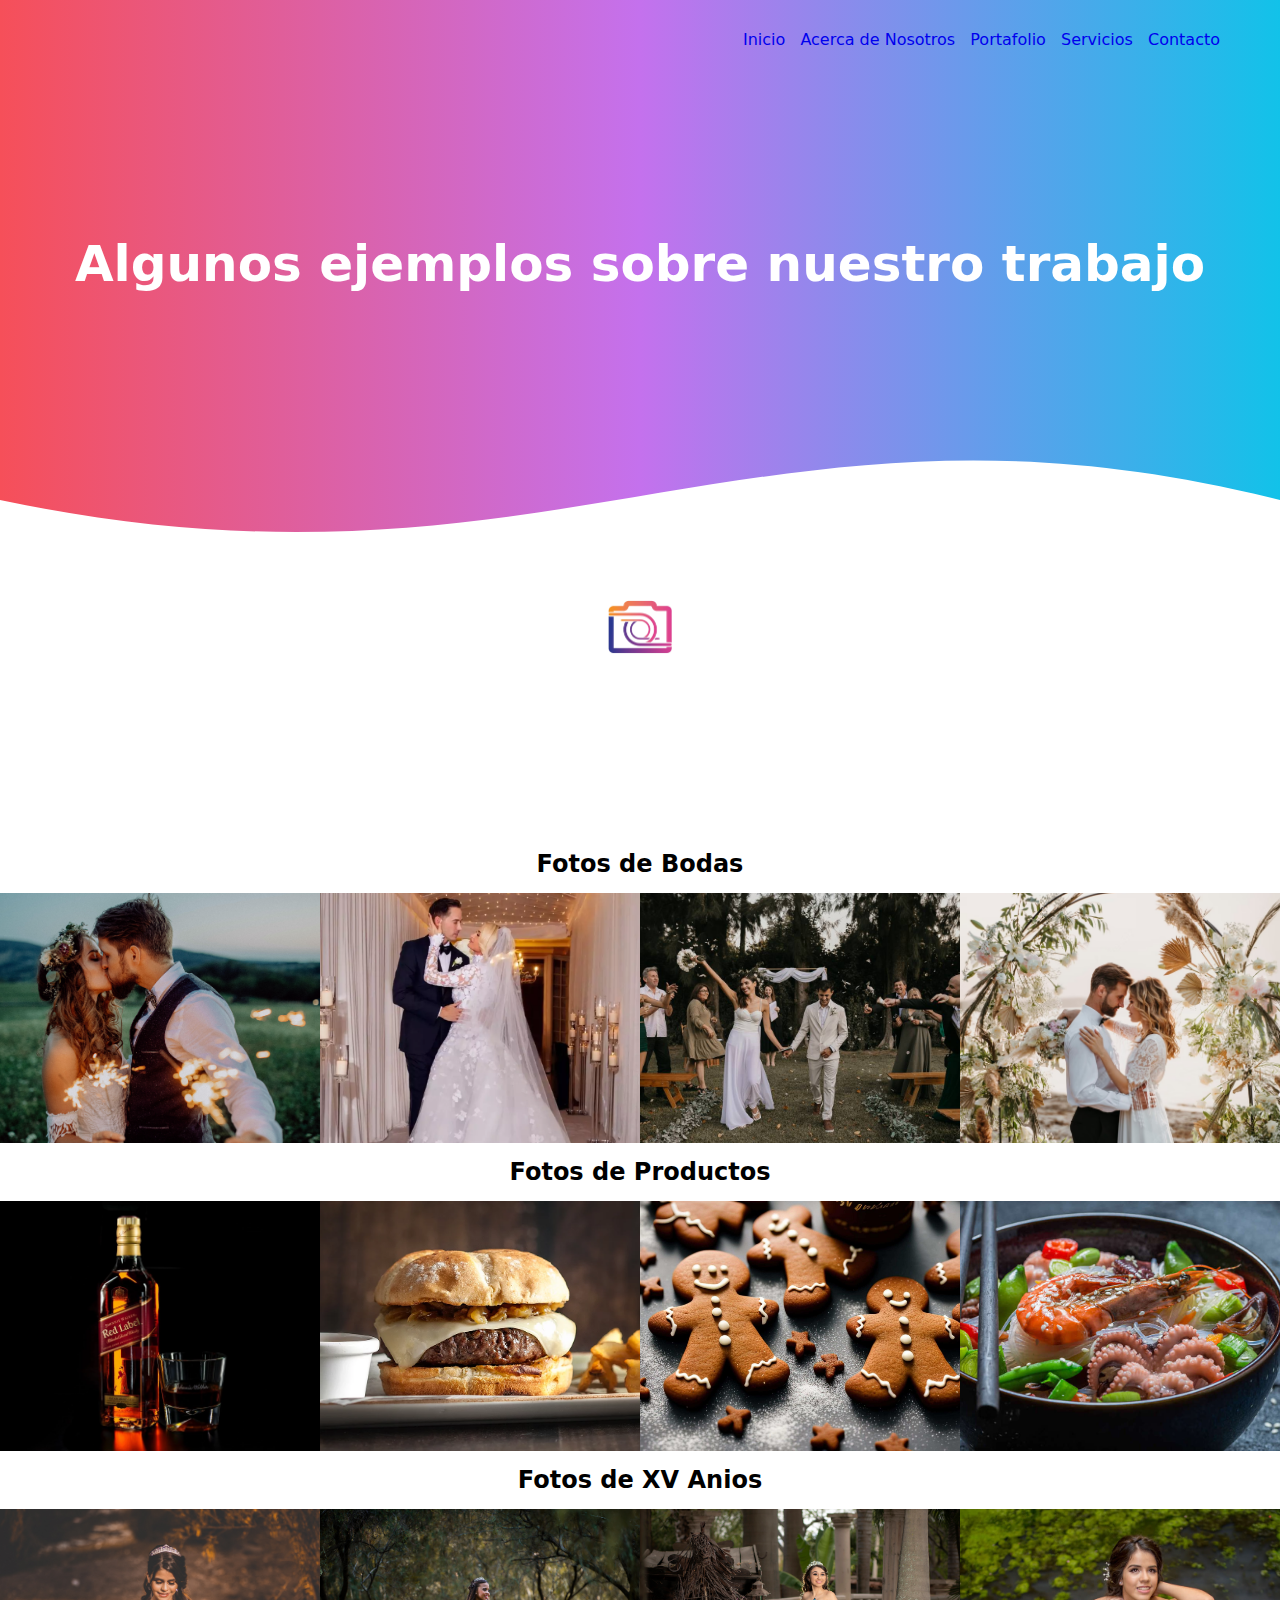
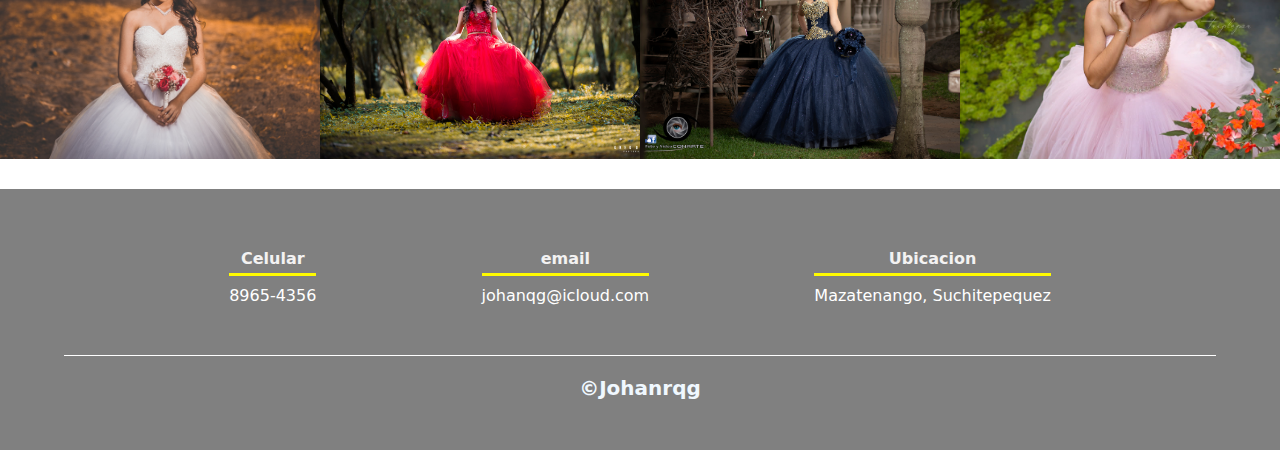
<file: Html/index2.html>
<!DOCTYPE html>
<html lang="en">

<head>
    <meta charset="UTF-8">
    <meta name="viewport" content="width=device-width, initial-scale=1.0">
    <title>Portafolio</title>
    <link rel="stylesheet" href="/Css/Desing2.css">
    <link rel="shortcut icon" href="/Imagen/Logo.png" type="imagen/x-icon">
</head>

<body>
    <header>
        <nav>
            <a href="/Html/index.html"> Inicio </a>
            <a href="/Html/index3.html"> Acerca de Nosotros </a>
            <a href="/Html/index2.html"> Portafolio </a>
            <a href="/Html/index4.html"> Servicios </a>
            <a href="/Html/index5.html"> Contacto </a>
        </nav>
        <section class="Textos-Header">

            <h1> Algunos ejemplos sobre nuestro trabajo</h1>





        </section>


        <div class="wave" style="height: 150px; overflow: hidden;"><svg viewBox="0 0 500 150" preserveAspectRatio="none"
                style="height: 100%; width: 100%;">
                <path d="M0.00,49.98 C215.00,166.28 296.84,-81.41 500.00,49.98 L500.00,150.00 L0.00,150.00 Z"
                    style="stroke: none; fill: rgb(255, 255, 255);"></path>
            </svg>

        </div>


    </header>



    <main>
        <section class="imagen-logo">
            <img src="/Imagen/Logo.png" alt="" class=>
        </section>

        <section class="Boda">
            <h2 class="Titulo-boda"> Fotos de Bodas</h2>

            <div class="Fotos-boda">

                <div class="img-bodas">
                    <img src="/Imagen/Boda/Boda1.1.jpeg" alt="">
                </div>
                <div class="img-bodas">
                    <img src="/Imagen/Boda/Boda1.3.webp" alt="">
                </div>
                <div class="img-bodas">
                    <img src="/Imagen/Boda/Boda1.4.jpeg" alt="">
                </div>
                <div class="img-bodas">
                    <img src="/Imagen/Boda/Boda2.avif" alt="">
                </div>
            </div>

        </section>

        <section class="productos">

            <h2 class="Titulo-Producto"> Fotos de Productos</h2>

            <div class="Fotos-productos">

                <div class="img-producto">
                    <img src="/Imagen/Prodctos/Producto1.webp" alt="">
                </div>

                <div class="img-producto">
                    <img src="/Imagen/Prodctos/Producto2.webp" alt="">
                </div>

                <div class="img-producto">
                    <img src="/Imagen/Prodctos/Producto3.jpeg" alt="">
                </div>

                <div class="img-producto">
                    <img src="/Imagen/Prodctos/Producto4.jpeg" alt="">
                </div>
            </div>

        </section>

        <section class="Fotos-xv">

            <h2 class="Titulo-xvanios"> Fotos de XV Anios</h2>

            <div class="Fotos-xvanios">

                <div class="img-xv-anios">
                    <img src="/Imagen/xv-anios/xv1.jpeg" alt="">
                </div>

                <div class="img-xv-anios">
                    <img src="/Imagen/xv-anios/xv2.jpeg" alt="">
                </div>

                <div class="img-xv-anios">
                    <img src="/Imagen/xv-anios/xv3.jpeg" alt="">
                </div>

                <div class="img-xv-anios">
                    <img src="/Imagen/xv-anios/xv4.jpeg" alt="">
                </div>
            </div>

        </section>
    </main>
    <footer>
        <div class="contenedor-footer">

            <div class="content-foo">
                <h4>Celular</h4>
                <p>8965-4356</p>
            </div>
            <div class="content-foo">
                <h4>email</h4>
                <p>johanqg@icloud.com</p>

            </div>

            <div class="content-foo">
                <h4>Ubicacion</h4>
                <p>Mazatenango, Suchitepequez</p>
            </div>
        </div>
        <h2 class="titulo-final">&copy;Johanrqg</h2>
    </footer>
</body>

</html>
</file>
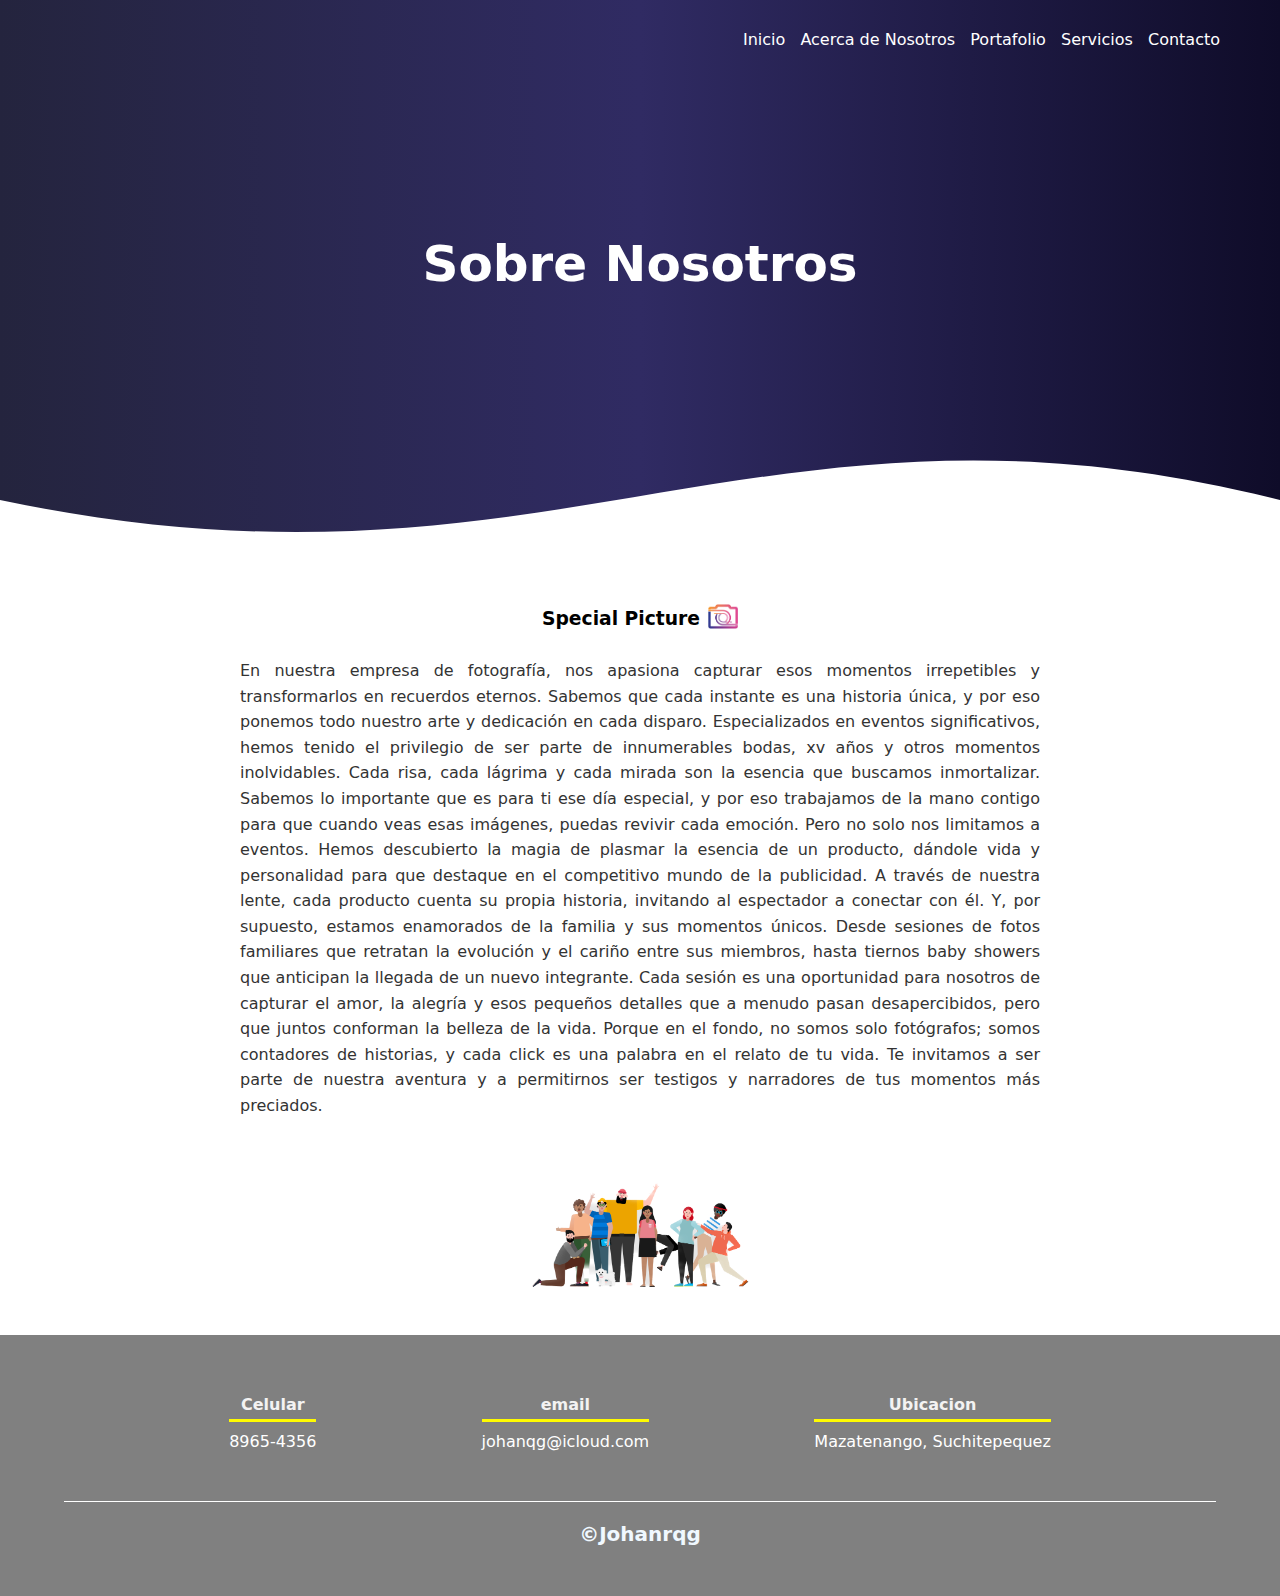
<file: Html/index3.html>
<!DOCTYPE html>
<html lang="en">

<head>
    <meta charset="UTF-8">
    <meta name="viewport" content="width=device-width, initial-scale=1.0">
    <title>Acerca de nosotros</title>
    <link rel="shortcut icon" href="/Imagen/Logo.png" type="imagen/x-icon">
    <link rel="stylesheet" href="/Css/Design3.css">
</head>


<body>

    <header>
        <nav>
            <a href="/Html/index.html"> Inicio </a>
            <a href="/Html/index3.html"> Acerca de Nosotros </a>
            <a href="/Html/index2.html"> Portafolio </a>
            <a href="/Html/index4.html"> Servicios </a>
            <a href="#"> Contacto </a>
        </nav>
        <section class="Textos-Header">

            <h1> Sobre Nosotros</h1>

        </section>


        <div class="wave" style="height: 150px; overflow: hidden;"><svg viewBox="0 0 500 150" preserveAspectRatio="none"
                style="height: 100%; width: 100%;">
                <path d="M0.00,49.98 C215.00,166.28 296.84,-81.41 500.00,49.98 L500.00,150.00 L0.00,150.00 Z"
                    style="stroke: none; fill: rgb(255, 255, 255);"></path>
            </svg>

        </div>


    </header>

    <main>
        <section class="historia">
            <section class="imagen-logo">
                <h3> Special Picture</h3>
                <img src="/Imagen/Logo.png" alt="" class=>
          
         
        </section>

            <div class="contenido">
            <p>En nuestra empresa de fotografía, nos apasiona capturar esos momentos irrepetibles y transformarlos en
                recuerdos eternos. Sabemos que cada instante es una historia única, y por eso ponemos todo nuestro arte
                y dedicación en cada disparo.

                Especializados en eventos significativos, hemos tenido el privilegio de ser parte de innumerables bodas,
                xv años y otros momentos inolvidables. Cada risa, cada lágrima y cada mirada son la esencia que buscamos
                inmortalizar. Sabemos lo importante que es para ti ese día especial, y por eso trabajamos de la mano
                contigo para que cuando veas esas imágenes, puedas revivir cada emoción.

                Pero no solo nos limitamos a eventos. Hemos descubierto la magia de plasmar la esencia de un producto,
                dándole vida y personalidad para que destaque en el competitivo mundo de la publicidad. A través de
                nuestra lente, cada producto cuenta su propia historia, invitando al espectador a conectar con él.

                Y, por supuesto, estamos enamorados de la familia y sus momentos únicos. Desde sesiones de fotos
                familiares que retratan la evolución y el cariño entre sus miembros, hasta tiernos baby showers que
                anticipan la llegada de un nuevo integrante. Cada sesión es una oportunidad para nosotros de capturar el
                amor, la alegría y esos pequeños detalles que a menudo pasan desapercibidos, pero que juntos conforman
                la belleza de la vida.

                Porque en el fondo, no somos solo fotógrafos; somos contadores de historias, y cada click es una palabra
                en el relato de tu vida. Te invitamos a ser parte de nuestra aventura y a permitirnos ser testigos y
                narradores de tus momentos más preciados.
            </p>
        </div>
            <div class="imagen-us" >
       <img src="/Imagen/Sobre-nosotros/us3.png" alt="" class="us">
    </div>
        </section>
      
    </main>
    <footer>
        <div class="contenedor-footer">

            <div class="content-foo">
                <h4>Celular</h4>
                <p>8965-4356</p>
            </div>
            <div class="content-foo">
                <h4>email</h4>
                <p>johanqg@icloud.com</p>

            </div>

            <div class="content-foo">
                <h4>Ubicacion</h4>
                <p>Mazatenango, Suchitepequez</p>
            </div>
        </div>
        <h2 class="titulo-final">&copy;Johanrqg</h2>
    </footer>
</body>

</html>
</file>
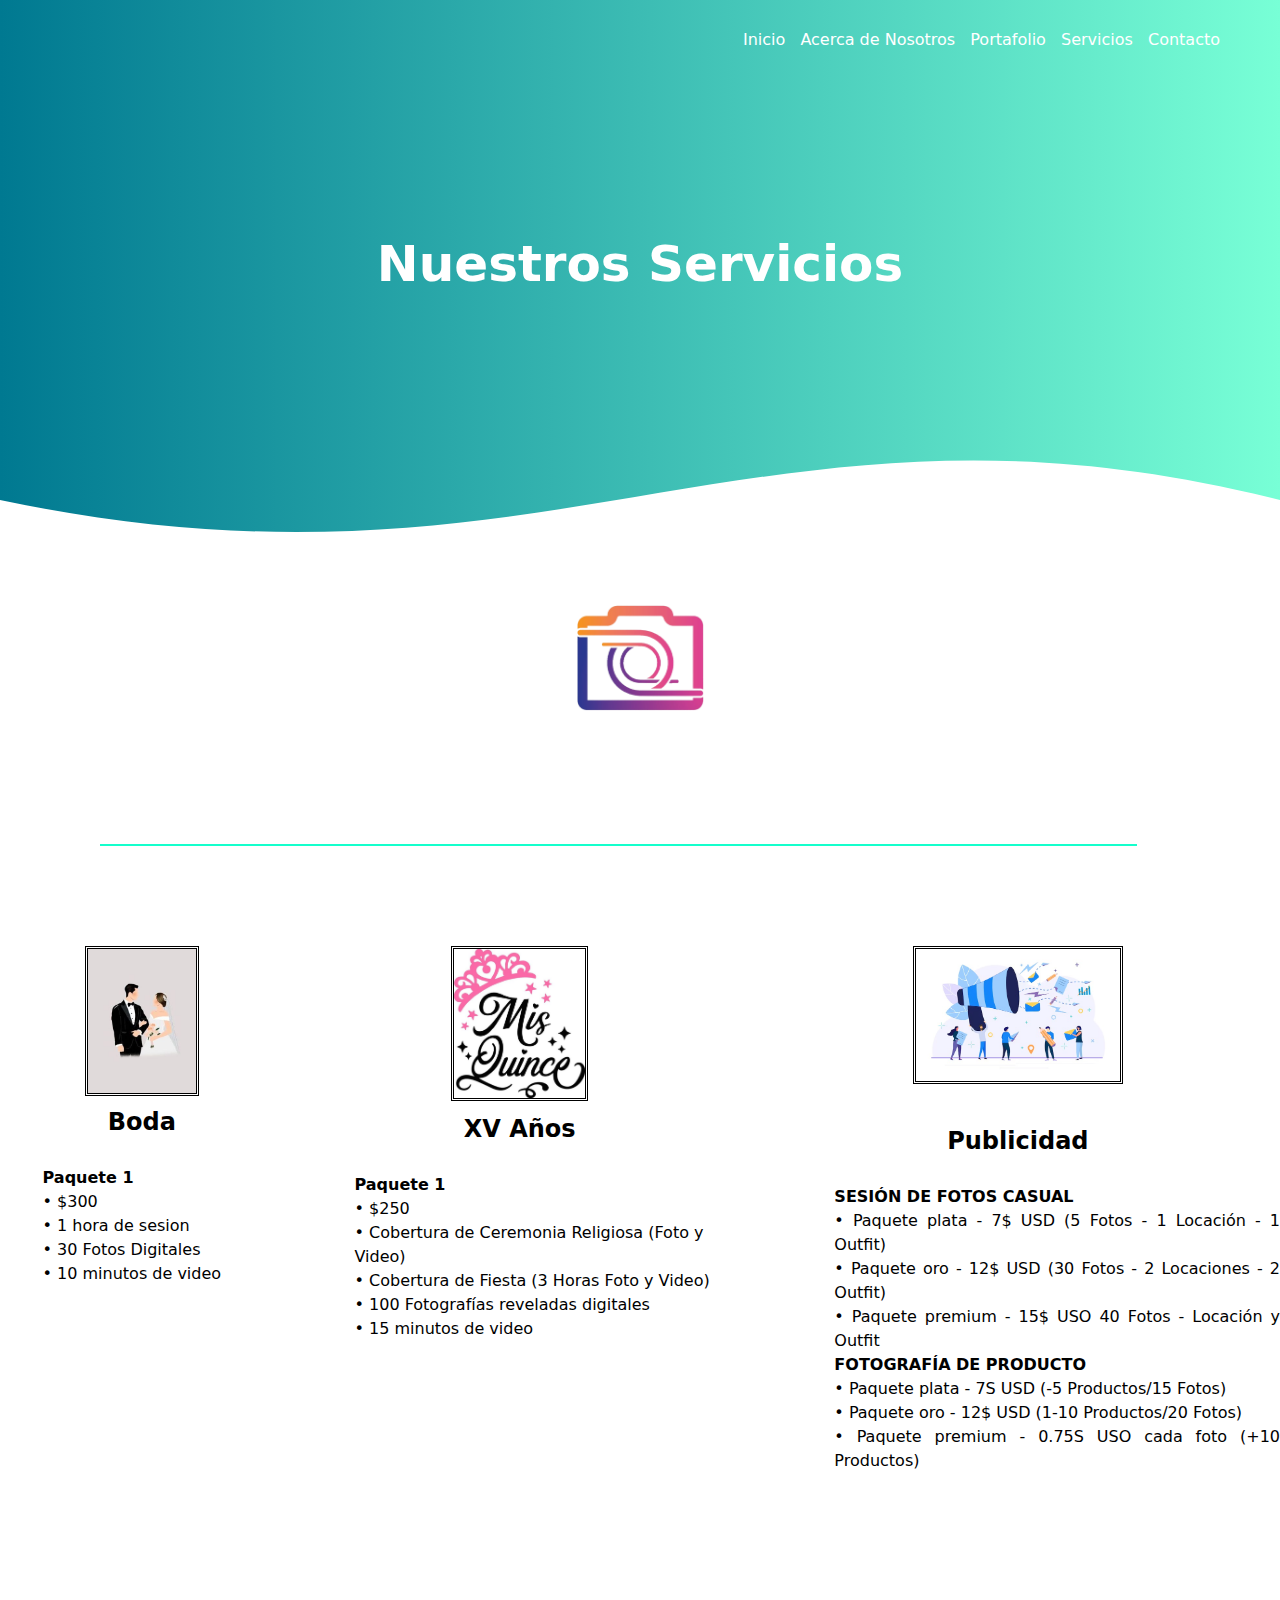
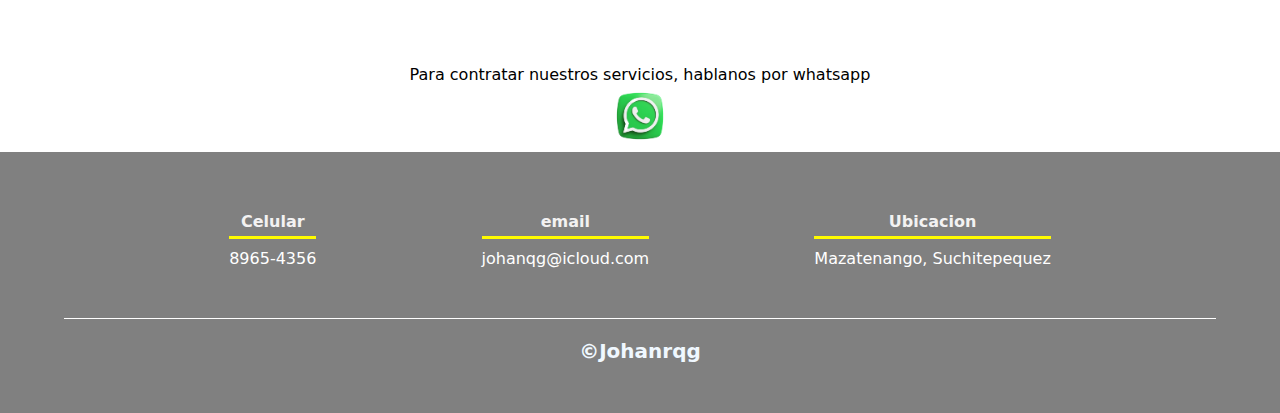
<file: Html/index4.html>
<!DOCTYPE html>
<html lang="en">

<head>
    <meta charset="UTF-8">
    <meta name="viewport" content="width=device-width, initial-scale=1.0">
    <title>Servicios</title>
    <link rel="shortcut icon" href="/Imagen/Logo.png" type="imagen/x-icon">
    <link rel="stylesheet" href="/Css/Design4.css">

</head>

<body>

    <header>
        <nav>
            <a href="/Html/index.html"> Inicio </a>
            <a href="/Html/index3.html"> Acerca de Nosotros </a>
            <a href="/Html/index2.html"> Portafolio </a>
            <a href="/Html/index4.html"> Servicios </a>
            <a href="/Html/index5.html"> Contacto </a>
        </nav>

        <section class="Textos-Header">
            <h1> Nuestros Servicios </h1>
        </section>


        <div class="wave" style="height: 150px; overflow: hidden;"><svg viewBox="0 0 500 150" preserveAspectRatio="none"
                style="height: 100%; width: 100%;">
                <path d="M0.00,49.98 C215.00,166.28 296.84,-81.41 500.00,49.98 L500.00,150.00 L0.00,150.00 Z"
                    style="stroke: none; fill: rgb(255, 255, 255);"></path>
            </svg>

        </div>


    </header>

    <main>

        <section class="imagen-logo">
            <img src="/Imagen/Logo.png" alt="" class=>
        </section>
            <h6 class="line"></h6>
        <div class="cont">
            <section class="contenedor-boda">


                <div class="servicio-boda">
                    <img src="/Imagen/Servicio/servicio1.jpeg" alt="">
                </div>

                <div class="contenido-servicioboda">
                    <h2>Boda</h2>
                    <h4>Paquete 1</h4>
                    <p>• $300</p>
                    <p>• 1 hora de sesion</p>
                    <p>• 30 Fotos Digitales</p>
                    <p>• 10 minutos de video</p>
                </div>
            </section>


            <section class="contenedor-xv">

                <div class="servicio-xv">
                    <img src="/Imagen/Servicio/servicio2.jpeg" alt="">
                </div>

                <div class="contenido-xv">
                    <h2>XV Años</h2>
                    <h4>Paquete 1</h4>
                    <p>• $250</p>
                    <p>• Cobertura de Ceremonia Religiosa (Foto y Video)</p>

                    <p>• Cobertura de Fiesta (3 Horas Foto y Video)</p>
                    <p>• 100 Fotografías reveladas digitales</p>
                    <p>• 15 minutos de video </p>
                </div>
            </section>

            <section class="contenedor-producto">

                <div class="servicio-producto">
                    <img src="/Imagen/Servicio/servicio3.jpeg" alt="">
                </div>

                <div class="contenido-producto">
                    <h2>Publicidad</h2>

                    <h4> SESIÓN DE FOTOS CASUAL</h4>
                    <p>• Paquete plata - 7$ USD (5 Fotos - 1 Locación - 1 Outfit)</p>
                    <p> • Paquete oro - 12$ USD (30 Fotos - 2 Locaciones - 2 Outfit)</p>
                    <p> • Paquete premium - 15$ USO 40 Fotos - Locación y Outfit</p>

                   

                    <h4>FOTOGRAFÍA DE PRODUCTO</h4>
                    <p> • Paquete plata - 7S USD (-5 Productos/15 Fotos)</p>
                    <p> • Paquete oro - 12$ USD (1-10 Productos/20 Fotos)</p>
                    <p> • Paquete premium - 0.75S USO cada foto (+10 Productos)</p>
                </div>
            </section>
        </div>

        <section class="WA">
            <div>
                <p> Para contratar nuestros servicios, hablanos por whatsapp</p>
                <a href="https://wa.me/50247474348"> 
                    <img src="/Imagen/WA.png" alt="Whatsapp" id="Whatsapp">
                </a>
            </div>

        </section>
    </main>
    <footer>
        <div class="contenedor-footer">

            <div class="content-foo">
                <h4>Celular</h4>
                <p>8965-4356</p>
            </div>
            <div class="content-foo">
                <h4>email</h4>
                <p>johanqg@icloud.com</p>

            </div>

            <div class="content-foo">
                <h4>Ubicacion</h4>
                <p>Mazatenango, Suchitepequez</p>
            </div>
        </div>
        <h2 class="titulo-final">&copy;Johanrqg</h2>
    </footer>
</body>

</html>
</file>
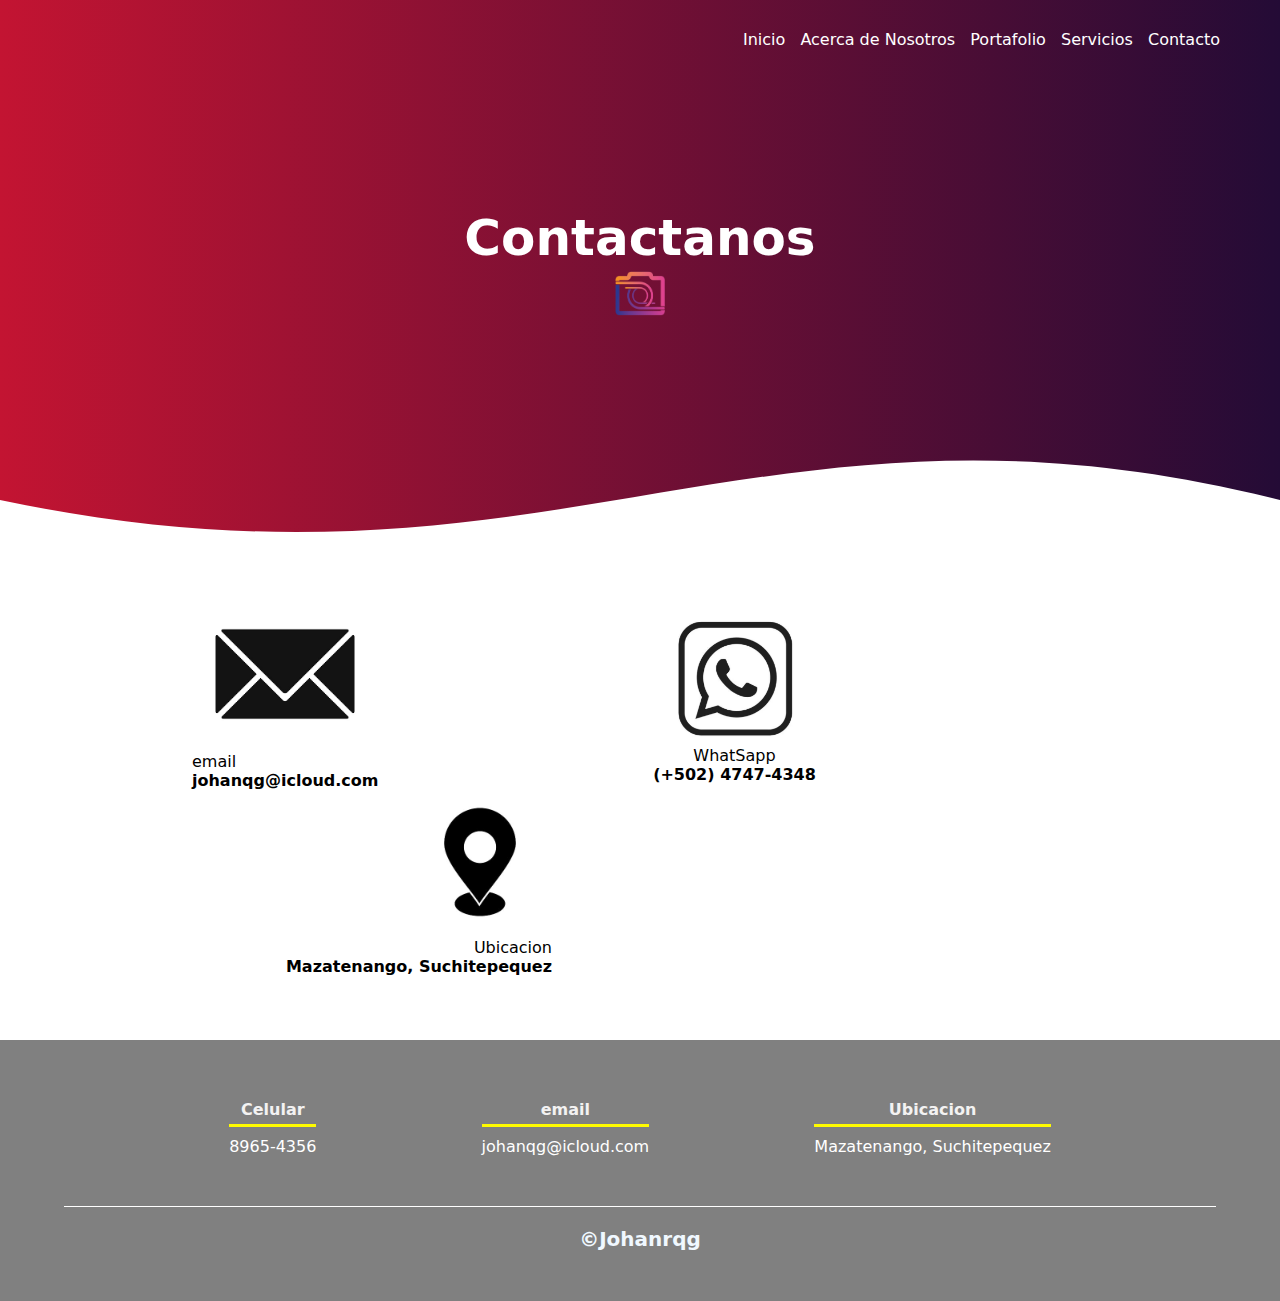
<file: Html/index5.html>
<!DOCTYPE html>
<html lang="en">

<head>
    <meta charset="UTF-8">
    <meta name="viewport" content="width=device-width, initial-scale=1.0">
    <title>Contactanos</title>
    <link rel="shortcut icon" href="/Imagen/Logo.png" type="imagen/x-icon">
    <link rel="stylesheet" href="/Css/Design5.css">

</head>

<body>

    <header>
        <nav>
            <a href="/Html/index.html"> Inicio </a>
            <a href="/Html/index3.html"> Acerca de Nosotros </a>
            <a href="/Html/index2.html"> Portafolio </a>
            <a href="/Html/index4.html"> Servicios </a>
            <a href="/Html/index5.html"> Contacto </a>
        </nav>

        <section class="Textos-Header">
            <h1>Contactanos</h1>
            <section class="imagen-logo">
                <img src="/Imagen/Logo.png" alt="" class=>
            </section>
        </section>


        <div class="wave" style="height: 150px; overflow: hidden;"><svg viewBox="0 0 500 150" preserveAspectRatio="none"
                style="height: 100%; width: 100%;">
                <path d="M0.00,49.98 C215.00,166.28 296.84,-81.41 500.00,49.98 L500.00,150.00 L0.00,150.00 Z"
                    style="stroke: none; fill: rgb(255, 255, 255);"></path>
            </svg>

        </div>


    </header>

    <main>

       
           
        <section class="contact-us">

            <div class="email">
                <img src="/Imagen/Contacto/email.jpeg" alt="">
                <p> email</p>
               
                <h4> johanqg@icloud.com</h4>
            </div>

            <div class="WA">
                <img src="/Imagen/Contacto/WA.png" alt="">
                <p> WhatSapp</p>
              
                <h4> (+502) 4747-4348</h4>
            </div>

            <div class="Ubi">
                <img src="/Imagen/Contacto/ubi.jpeg" alt="">
                <p>Ubicacion</p>
             
                <h4> Mazatenango, Suchitepequez</h4>
            </div>

        </section>
    </main>
    <footer>
        <div class="contenedor-footer">

            <div class="content-foo">
                <h4>Celular</h4>
                <p>8965-4356</p>
            </div>
            <div class="content-foo">
                <h4>email</h4>
                <p>johanqg@icloud.com</p>

            </div>

            <div class="content-foo">
                <h4>Ubicacion</h4>
                <p>Mazatenango, Suchitepequez</p>
            </div>
        </div>
        <h2 class="titulo-final">&copy;Johanrqg</h2>
    </footer>
</body>

</html>
</file>
<file: Css/Desing2.css>
*{
   margin: 0;
   padding: 0;
   box-sizing: border-box;
}

body{
    font-family: system-ui, -apple-system, BlinkMacSystemFont, 'Segoe UI', Roboto, Oxygen, Ubuntu, Cantarell, 'Open Sans', 'Helvetica Neue', sans-serif;
    overflow-x: hidden ;}

header{
   
    background: linear-gradient(to right, #f64f59, #c471ed, #12c2e9); /* W3C, IE 10+/ Edge, Firefox 16+, Chrome 26+, Opera 12+, Safari 7+ */
    width: 100%;
    height: 600px;

    background-size: cover;
    background-attachment: fixed;
    position: relative;
}

.imagen-logo img{
    width: 5%;
   

}

.imagen-logo {
    text-align: center;
    margin-bottom: 15%;
}
.wave {
    position: absolute;
    bottom: 0;
    width: 100%;
}

nav {
    text-align: right;
    padding: 30px 50px 0 0;
}

nav > a {
    font-weight: 300;
    text-decoration: none;
    margin-right: 10px;
}

nav>a:hover {
    text-decoration: underline;
}

header .Textos-Header {
    display: flex;
    height: 430px;
    width: 100%;
    align-items: center;
    justify-content: center;
    flex-direction: column;
    text-align: center;
}



.Textos-Header h1 {
    font-size: 50px;
    color: white;

}


.Titulo-boda{
    margin-bottom: 15px;
    text-align: center;
}

.Boda .Fotos-boda{
 display: flex;
 justify-content: space-between;

}



.img-bodas {
    height: 250px;
    width: 25%;  /* Cada div que contiene una imagen tomará el 25% del ancho del contenedor */
    box-sizing: border-box; 
    overflow: hidden;
}

.Boda .Fotos-boda img {
    width: 100%;
    height: 100%; 
    display: block; 
    object-fit: cover; /* Esto asegura que la imagen cubra completamente el contenedor sin distorsionarse */
    object-position: center; }

    /* Fotos de productos */
    .productos{
        margin-top: 15px;
    }

    .productos .Titulo-Producto{
    margin-bottom: 15px;
    text-align: center;
}

.productos .Fotos-productos{
 display: flex;
 justify-content: space-between;

}

.img-producto{
    height: 250px;
    width: 25%;  /* Cada div que contiene una imagen tomará el 25% del ancho del contenedor */
    box-sizing: border-box; 
    overflow: hidden;
}

.productos .Fotos-productos img {
    width: 100%;
    height: 100%; 
    display: block; 
    object-fit: cover; /* Esto asegura que la imagen cubra completamente el contenedor sin distorsionarse */
    object-position: center; }

    

     /* Fotos de xvaños */

     .Fotos-xv .Titulo-xvanios{
        margin-bottom: 15px;
        text-align: center;
    }
    
    .Fotos-xv .Fotos-xvanios{
     display: flex;
     justify-content: space-between;
    
    }
    
    .img-xv-anios{
        height: 250px;
        width: 25%;  /* Cada div que contiene una imagen tomará el 25% del ancho del contenedor */
        box-sizing: border-box; 
        overflow: hidden;
    }
    
    .Fotos-xv .Fotos-xvanios img {
        width: 100%;
        height: 100%; 
        display: block; 
        object-fit: cover; /* Esto asegura que la imagen cubra completamente el contenedor sin distorsionarse */
        object-position: center; }

        .Fotos-xv{
         margin-top: 15px;
         margin-bottom: 30px;
         

        }

        footer{
            background: grey;
            padding: 60px 0 30px 0;
            margin: auto;
            overflow: hidden;
        
        }
        
        .contenedor-footer{
        
            display: flex;
            width: 90%;
            justify-content:space-evenly ;
            margin: auto;
            padding-bottom: 50px;
            border-bottom: 1px solid rgb(255, 255, 255);
        }
        
        .content-foo{
            text-align: center;
        }
        .content-foo h4{
            color: #f3f2f2;
            border-bottom: 3px solid rgb(255, 251, 0);
            padding-bottom: 5px;
            margin-bottom: 10px;
        }
        
        .content-foo p{
           color: #ffffff;
        }
        
        .titulo-final{
            text-align: center;
            font-size: 20px;
            margin: 20px 0;
            color: aliceblue;
        }
</file>
<file: Css/Design3.css>
* {
    margin: 0;
    padding: 0;
    box-sizing: border-box;
}

body {
    font-family: system-ui, -apple-system, BlinkMacSystemFont, 'Segoe UI', Roboto, Oxygen, Ubuntu, Cantarell, 'Open Sans', 'Helvetica Neue', sans-serif;
    overflow-x: hidden;
}

header {



    background: linear-gradient(to right, #24243e, #302b63, #0f0c29);
    /* W3C, IE 10+/ Edge, Firefox 16+, Chrome 26+, Opera 12+, Safari 7+ */

    width: 100%;
    height: 600px;

    background-size: cover;
    background-attachment: fixed;
    position: relative;
}

.imagen-logo img {
    width: 30px;
    height: 25px;



}

.imagen-logo {
   text-align: center;
   display: flex;
   justify-content: center;
   
}
.imagen-logo > * {
    margin: 4px; /* Esto eliminará los márgenes de todos los elementos hijos directos de .imagen-logo */
 }
 

.wave {
    position: absolute;
    bottom: 0;
    width: 100%;
}

nav {
    text-align: right;
    padding: 30px 50px 0 0;
}

nav>a {
    font-weight: 300;
    text-decoration: none;
    margin-right: 10px;
    color: white;
}

nav>a:hover {
    text-decoration: underline;
}

header .Textos-Header {
    display: flex;
    height: 430px;
    width: 100%;
    align-items: center;
    justify-content: center;
    flex-direction: column;
    text-align: center;
}

.Textos-Header h1 {
    color: white;
    font-size: 50px;

}

.historia h3 {
    text-align: center;
    line-height: 1.6;
}

.historia .contenido p {
    text-align: justify;
    margin: 20px 15%;
    /* 15% de margen a los lados; puedes ajustar según necesites */
    line-height: 1.6;
    /* Un interlineado cómodo para lectura */
    max-width: 800px;
    /* Limita el ancho para mejorar la legibilidad en pantallas grandes */
    font-size: 16px;
    /* Tamaño de fuente estándar, ajusta según tus necesidades */
    color: #333;
    /* Un color oscuro pero no completamente negro para reducir la fatiga visual */
    margin-left: auto;
    /* Centrar el bloque de texto si es menor que el max-width */
    margin-right: auto;
}


.historia .imagen-us .us {
    width: 30%;
    text-align: center;

}

.historia .imagen-us {
    text-align: center;
}

footer{
   
    background: grey;
    padding: 60px 0 30px 0;
    margin: auto;
    overflow: hidden;

}

.contenedor-footer{
    display: flex;
    width: 90%;
    justify-content:space-evenly ;
    margin: auto;
    padding-bottom: 50px;
    border-bottom: 1px solid rgb(255, 255, 255);
}

.content-foo{
    text-align: center;
}
.content-foo h4{
    color: #f3f2f2;
    border-bottom: 3px solid rgb(255, 251, 0);
    padding-bottom: 5px;
    margin-bottom: 10px;
}

.content-foo p{
   color: #ffffff;
}

.titulo-final{
    text-align: center;
    font-size: 20px;
    margin: 20px 0;
    color: aliceblue;
}
</file>
<file: Css/Design4.css>
* {
    margin: 0;
    padding: 0;
    box-sizing: border-box;
}

body {
    font-family: system-ui, -apple-system, BlinkMacSystemFont, 'Segoe UI', Roboto, Oxygen, Ubuntu, Cantarell, 'Open Sans', 'Helvetica Neue', sans-serif;
    overflow-x: hidden;
}

header {



    background: linear-gradient(to right, #007991, #78ffd6);
    /* W3C, IE 10+/ Edge, Firefox 16+, Chrome 26+, Opera 12+, Safari 7+ */

    width: 100%;
    height: 600px;

    background-size: cover;
    background-attachment: fixed;
    position: relative;
}

.imagen-logo img {
  width: 10%;
}
 
.line{
    width: 81%;
    text-align: center;
    border-bottom: 2px solid rgb(20, 255, 204);
    margin:  100px 100px 100px 100px;
 
    

}

.imagen-logo {
   text-align: center;
   display: flex;
   justify-content: center;
   margin-bottom: 10%;

   
}
.imagen-logo > * {
    margin: 4px; /* Esto eliminará los márgenes de todos los elementos hijos directos de .imagen-logo */
 }
 

.wave {
    position: absolute;
    bottom: 0;
    width: 100%;
}

nav {
    text-align: right;
    padding: 30px 50px 0 0;
}

nav>a {
    font-weight: 300;
    text-decoration: none;
    margin-right: 10px;
    color: white;
}

nav>a:hover {
    text-decoration: underline;
}

header .Textos-Header {
    display: flex;
    height: 430px;
    width: 100%;
    align-items: center;
    justify-content: center;
    flex-direction: column;
    text-align: center;
}

.Textos-Header h1 {
    color: white;
    font-size: 50px;

}

 .contenedor-boda .servicio-boda img{
    width: 40%;
    border-style: double;
    margin-bottom: 8px;
}

.contenedor-xv .servicio-xv img{
    width: 29%;
    border-style: double;
    margin-bottom: 10px;
}

.contenedor-producto .servicio-producto img{
    border-style: double;
    width: 40%;
    margin-bottom: 39px;
} 



.contenedor-producto .contenido-producto p{
    text-align: justify;
line-height: 1.5;
padding-left: 15%;
}

.contenedor-producto .contenido-producto h4{
    text-align: justify;
line-height: 1.5;
padding-left: 15%;
}

.contenedor-xv .contenido-xv p{
    text-align: left;
line-height: 1.5;
padding-left: 15%;
}

.contenedor-xv .contenido-xv h4{
    text-align: left;
line-height: 1.5;
padding-left: 15%;
}



.contenedor-boda .contenido-servicioboda p{
    text-align: left;
line-height: 1.5;
padding-left: 15%;
}

.contenedor-boda .contenido-servicioboda h4{
    text-align: left;
line-height: 1.5;
padding-left: 15%;
}


.contenido-servicioboda h2{
    margin-bottom: 30px;
}

.contenido-xv h2{
    margin-bottom: 30px;
}

.contenido-producto h2{
    margin-bottom: 30px;
}


.cont{
    text-align: center;
    justify-content: space-evenly;
    display: flex;
    flex-direction: row;
    margin-bottom: 30px;
}

.WA{
    text-align: center;
    margin-top: 15%;
   
}
.WA img{
    width: 5%;
}


footer{
    background: grey;
    padding: 60px 0 30px 0;
    margin: auto;
    overflow: hidden;

}

.contenedor-footer{

    display: flex;
    width: 90%;
    justify-content:space-evenly ;
    margin: auto;
    padding-bottom: 50px;
    border-bottom: 1px solid rgb(255, 255, 255);
}

.content-foo{
    text-align: center;
}
.content-foo h4{
    color: #f3f2f2;
    border-bottom: 3px solid rgb(255, 251, 0);
    padding-bottom: 5px;
    margin-bottom: 10px;
}

.content-foo p{
   color: #ffffff;
}

.titulo-final{
    text-align: center;
    font-size: 20px;
    margin: 20px 0;
    color: aliceblue;
}
</file>
<file: Css/Design5.css>
* {
    margin: 0;
    padding: 0;
    box-sizing: border-box;
}

body {
    font-family: system-ui, -apple-system, BlinkMacSystemFont, 'Segoe UI', Roboto, Oxygen, Ubuntu, Cantarell, 'Open Sans', 'Helvetica Neue', sans-serif;
    overflow-x: hidden;
}

header {



    background:  linear-gradient(to right, #c31432, #240b36);
    /* W3C, IE 10+/ Edge, Firefox 16+, Chrome 26+, Opera 12+, Safari 7+ */

    width: 100%;
    height: 600px;

    background-size: cover;
    background-attachment: fixed;
    position: relative;
}

.imagen-logo img {
    width: 50px;
    height: 45px;



}

.imagen-logo {
   text-align: center;
   display: flex;
   justify-content: center;
   
}
.imagen-logo > * {
    margin: 4px; /* Esto eliminará los márgenes de todos los elementos hijos directos de .imagen-logo */
 }
 

.wave {
    position: absolute;
    bottom: 0;
    width: 100%;
}

nav {
    text-align: right;
    padding: 30px 50px 0 0;
}

nav>a {
    font-weight: 300;
    text-decoration: none;
    margin-right: 10px;
    color: white;
}

nav>a:hover {
    text-decoration: underline;
}

header .Textos-Header {
    display: flex;
    height: 430px;
    width: 100%;
    align-items: center;
    justify-content: center;
    flex-direction: column;
    text-align: center;
}

.Textos-Header h1 {
    color: white;
    font-size: 50px;

}


.contact-us img{
    width: 40%;
}

.contact-us .WA img{
    width: 52%;
    margin-top: 15px;
}
.contact-us .email{
    text-align: left;
}
.contact-us .WA{
    text-align: center;
   
    margin-left: -4%;


}

.contact-us .Ubi{
    text-align: right;
    margin-right: 8%;
}

.contact-us{
    display: flex;
    flex-wrap: wrap;
    margin-left: 15%;
    margin-bottom: 5%;
    
}








footer{
   
    background: grey;
    padding: 60px 0 30px 0;
    margin: auto;
    overflow: hidden;

}

.contenedor-footer{
    display: flex;
    width: 90%;
    justify-content:space-evenly ;
    margin: auto;
    padding-bottom: 50px;
    border-bottom: 1px solid rgb(255, 255, 255);
 
}

.content-foo{
    text-align: center;
}
.content-foo h4{
    color: #f3f2f2;
    border-bottom: 3px solid rgb(255, 251, 0);
    padding-bottom: 5px;
    margin-bottom: 10px;
}

.content-foo p{
   color: #ffffff;
}

.titulo-final{
    text-align: center;
    font-size: 20px;
    margin: 20px 0;
    color: aliceblue;
}
</file>
